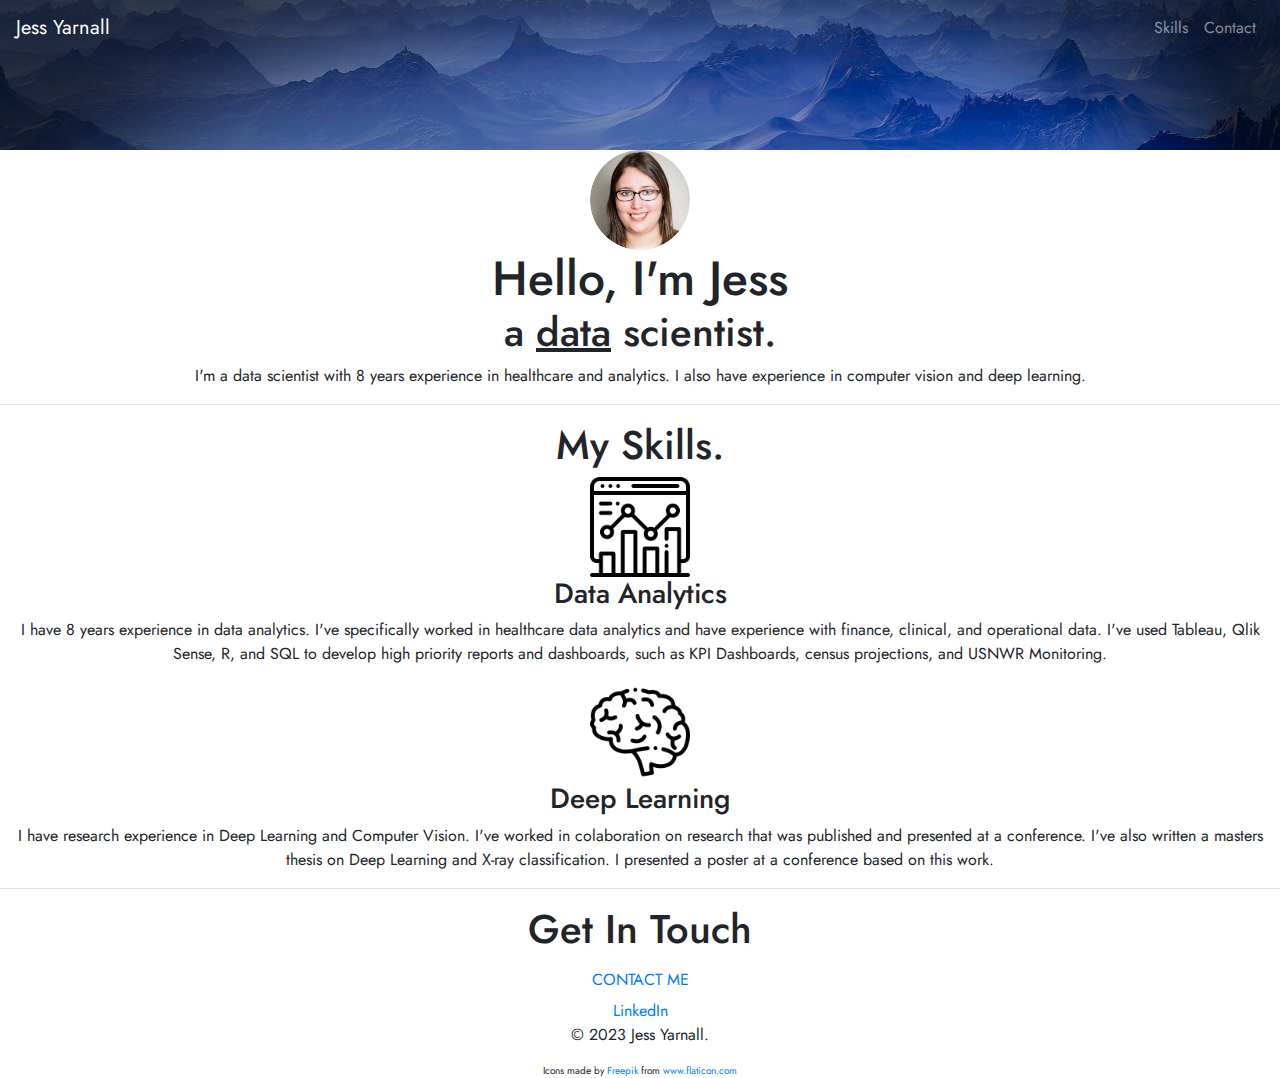
<file: docs/index.html>
<!DOCTYPE html>
<html lang="en" dir="ltr">

<head>
  <meta charset="utf-8">
  <title>Jess Yarnall</title>
    <link rel="stylesheet" href="https://maxcdn.bootstrapcdn.com/bootstrap/4.0.0/css/bootstrap.min.css" integrity="sha384-Gn5384xqQ1aoWXA+058RXPxPg6fy4IWvTNh0E263XmFcJlSAwiGgFAW/dAiS6JXm" crossorigin="anonymous">
  <link href="https://fonts.googleapis.com/css2?family=Jost:wght@300&family=Kaushan+Script&family=Nanum+Pen+Script&display=swap" rel="stylesheet">
  <link rel="stylesheet" href="CSS/styles.css">
  <meta name="viewport" content = "width=device-width, initial-scale=1">
  <!-- Bootstrap Scripts -->
  <script src="https://code.jquery.com/jquery-3.2.1.slim.min.js" integrity="sha384-KJ3o2DKtIkvYIK3UENzmM7KCkRr/rE9/Qpg6aAZGJwFDMVNA/GpGFF93hXpG5KkN" crossorigin="anonymous"></script>
  <script src="https://cdnjs.cloudflare.com/ajax/libs/popper.js/1.12.9/umd/popper.min.js" integrity="sha384-ApNbgh9B+Y1QKtv3Rn7W3mgPxhU9K/ScQsAP7hUibX39j7fakFPskvXusvfa0b4Q" crossorigin="anonymous"></script>
  <script src="https://maxcdn.bootstrapcdn.com/bootstrap/4.0.0/js/bootstrap.min.js" integrity="sha384-JZR6Spejh4U02d8jOt6vLEHfe/JQGiRRSQQxSfFWpi1MquVdAyjUar5+76PVCmYl" crossorigin="anonymous"></script>
</head>

<body>
  <div class="top-container">
    <nav class="navbar navbar-expand-lg navbar-dark">

      <a class="navbar-brand" href="">Jess Yarnall</a>

      <button class="navbar-toggler" type="button" data-toggle="collapse" data-target="#navbarTogglerDemo02">
          <span class="navbar-toggler-icon"></span>
      </button>

      <div class="collapse navbar-collapse" id="navbarTogglerDemo02">

        <ul class="navbar-nav ml-auto">
          <li class="nav-item">
            <a class="nav-link" href="#skills">Skills</a>
          </li>
          <li class="nav-item">
            <a class="nav-link" href="#footer">Contact</a>
          </li>
        </ul>

      </div>
    </nav>

    <!-- <img class="top-cloud" src="images/cloud.png" alt="cloud-img"> -->
    <!-- <img class="bottom-cloud" src="images/cloud.png" alt="cloud-img"> -->
    <!-- <img src="images/backgroundForest.png" alt="mountain-img"> -->
  </div>
  <div class="middle-container">
    <div class="profile">
      <img class='profile-picture' src="images/jyarnall-modified.png" alt="Jess profile">
      <div>
        <h1>Hello, I'm Jess</h1>
        <h2>a <span>data</span> scientist.</h2>
      </div>
      <p>I'm a data scientist with 8 years experience in healthcare and analytics. I also have experience in computer vision and deep learning.</p>
    </div>
    <hr>
    <div class="skills" id="skills">
      <h2>My Skills.</h2>
      <div class="skill-row">
        <img class="skill-icons" src="images/analytics.png" alt="">
        <h3>Data Analytics</h3>
        <p>I have 8 years experience in data analytics. I've specifically worked in healthcare data analytics and have experience with finance, clinical, and operational data.
        I've used Tableau, Qlik Sense, R, and SQL to develop high priority reports and dashboards, such as KPI Dashboards, census projections, and USNWR Monitoring.</p>
      </div>
      <div class="skill-row">
        <img class="skill-icons" src="images/brainstorm.png" alt="">
        <h3>Deep Learning</h3>
        <p>I have research experience in Deep Learning and Computer Vision. I've worked in colaboration on research that was published and presented at a conference. I've also
          written a masters thesis on Deep Learning and X-ray classification. I presented a poster at a conference based on this work.</p>
      </div>
    </div>
    <hr>
    <div class="contact-me" id="footer">
      <h2>Get In Touch</h2>
      <!-- <h3>Lorem ipsum dolor sit amet, non elit.</h3> -->
      <a class="btn" href="mailto:jesseyarnall@gmail.com">CONTACT ME</a>
    </div>
  </div>


  <div class="bottom-container">
    <a class="footer-link" href="https://www.linkedin.com/in/jessica-yarnall/">LinkedIn</a>
    <!--
    <a class="footer-link" href="https://twitter.com/">Twitter</a>
    <a class="footer-link" href="https://www.appbrewery.co/">Website</a>
    -->
    <p>© 2023 Jess Yarnall.</p>
  </div>
  <div class="footer-refs">Icons made by <a href="https://www.freepik.com" title="Freepik">Freepik</a> from <a href="https://www.flaticon.com/" title="Flaticon">www.flaticon.com</a></div>
</body>

</html>
</file>
<file: docs/CSS/styles.css>
body {
  margin: 0;
  text-align: center;
  font-family: 'Jost', sans-serif;
}

h1 {
  font-size: 3rem;
  margin: 0px auto 0 auto;
  font-family: 'Jost', sans-serif;
}

h2 {
  font-size: 2.5rem;
  font-family: 'Jost', sans-serif;
}

.top-container {
  background-image: url("../images/planets.jpg");
  background-repeat: repeat-x;
  background-size: 100%;
  position: relative;
  height: 150px;

}

.middle-container {

}

.bottom-container {

}
.top-cloud{
  position: absolute;
  top: 50px;
  right: 300px
}

.bottom-cloud {
  position: absolute;
  left: 300px;
  bottom: 300px;
}

span{
  text-decoration: underline;
}

.profile-picture {
  border-radius: 100%;
  width: 100px;
}

.skill-icons {
  width: 100px
}

.footer-refs {
  font-size: 10px;
}
</file>
